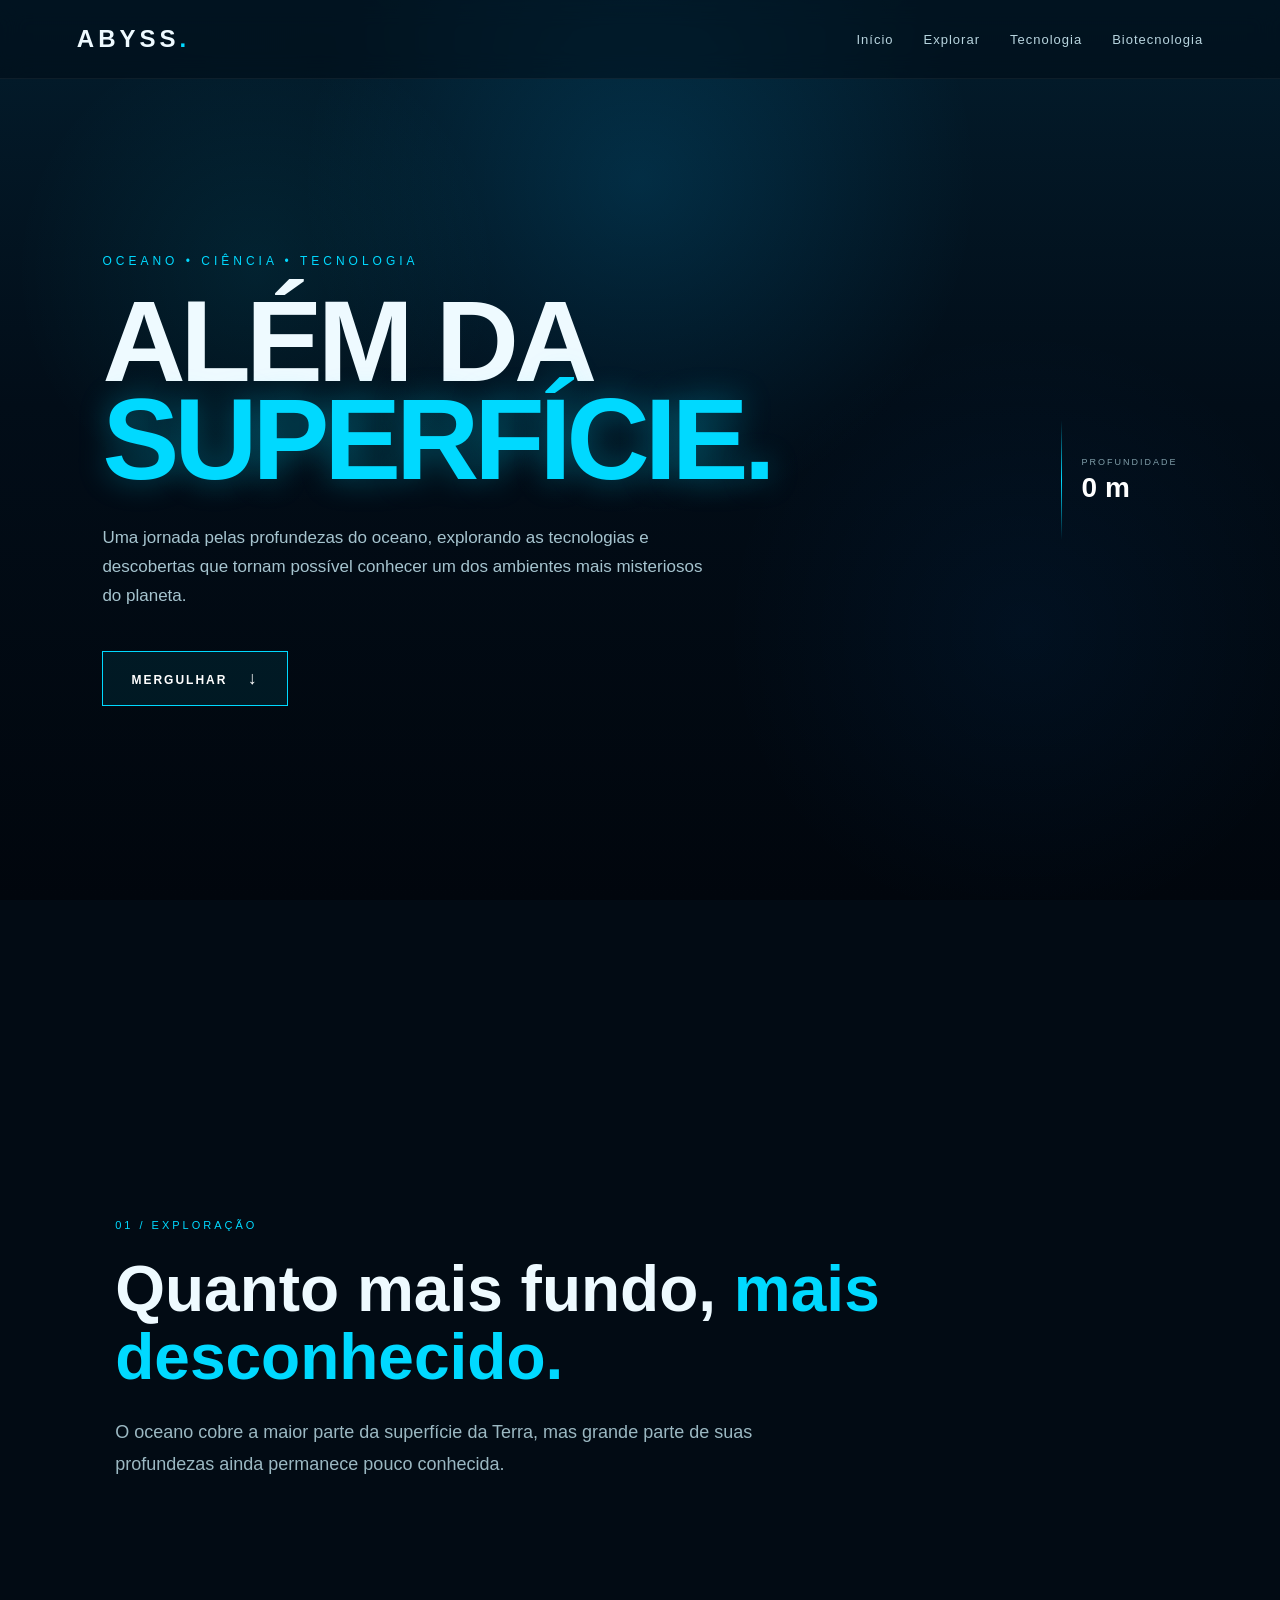
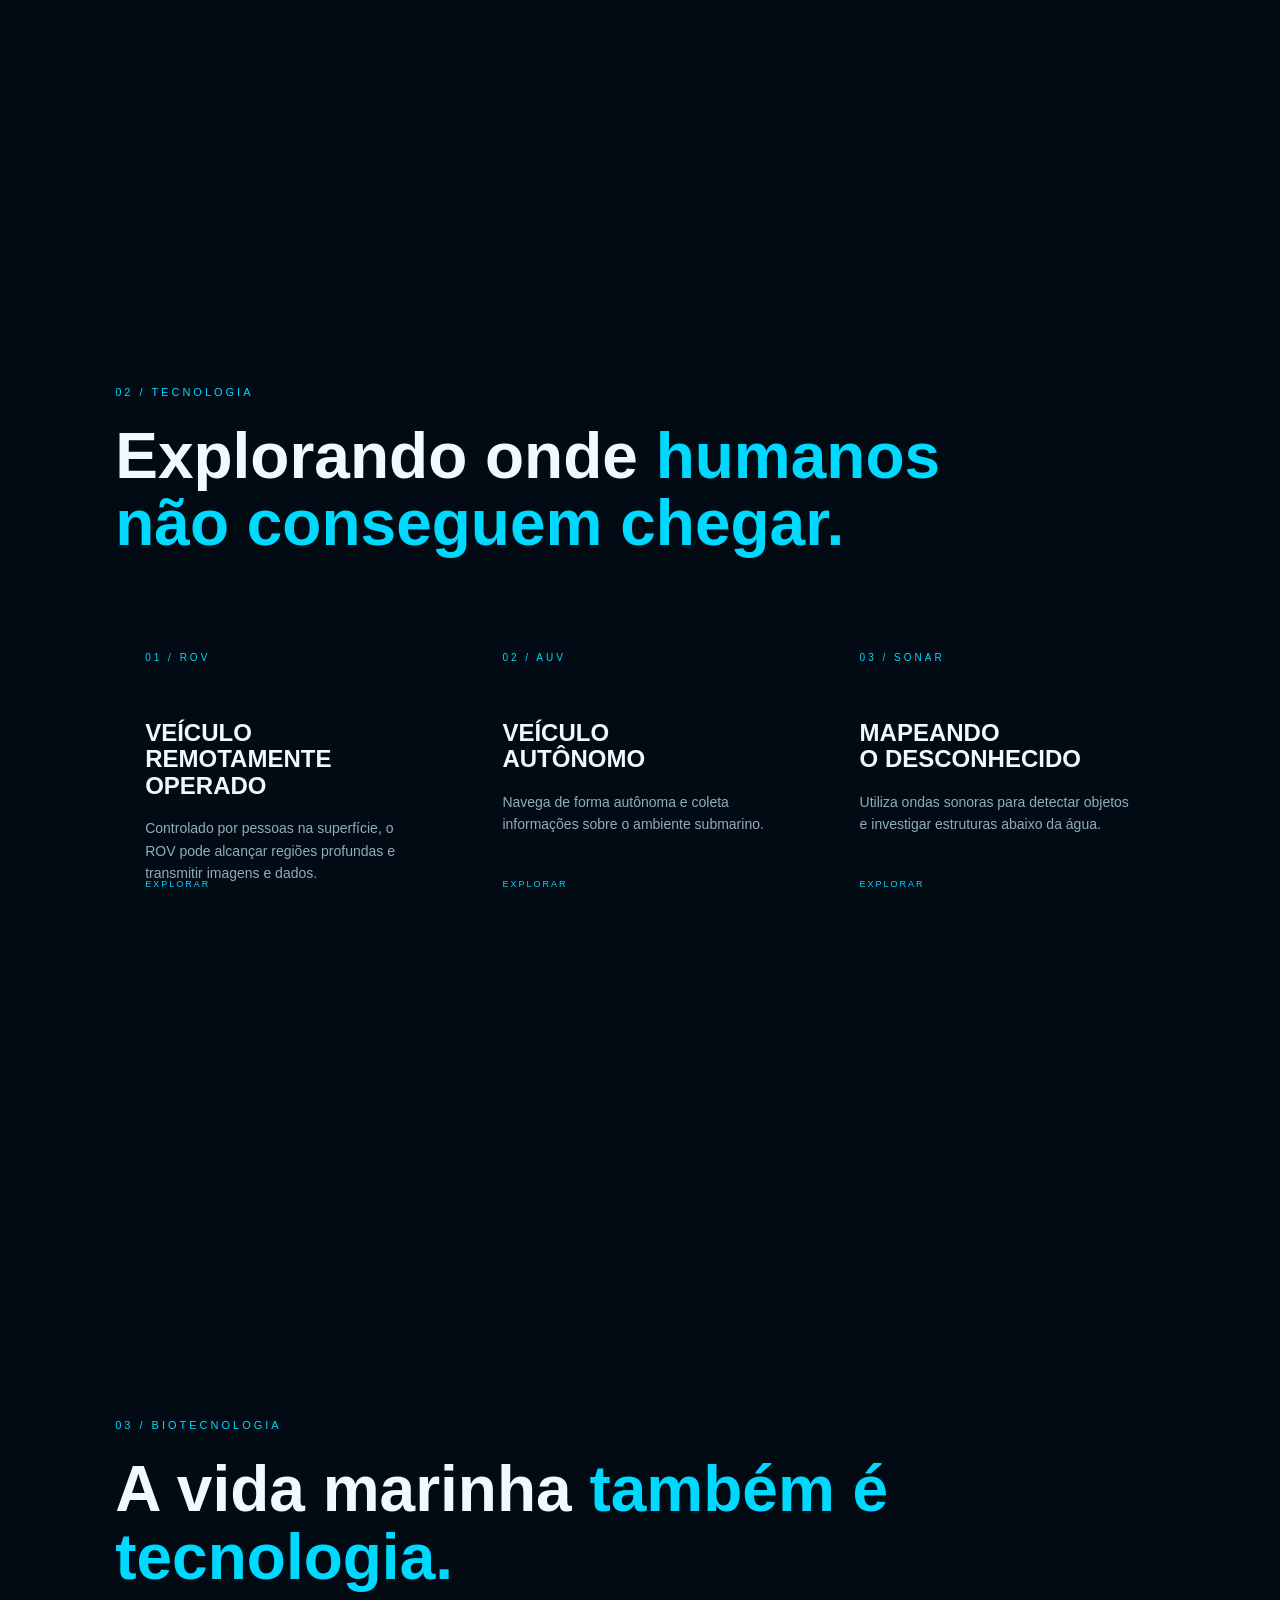
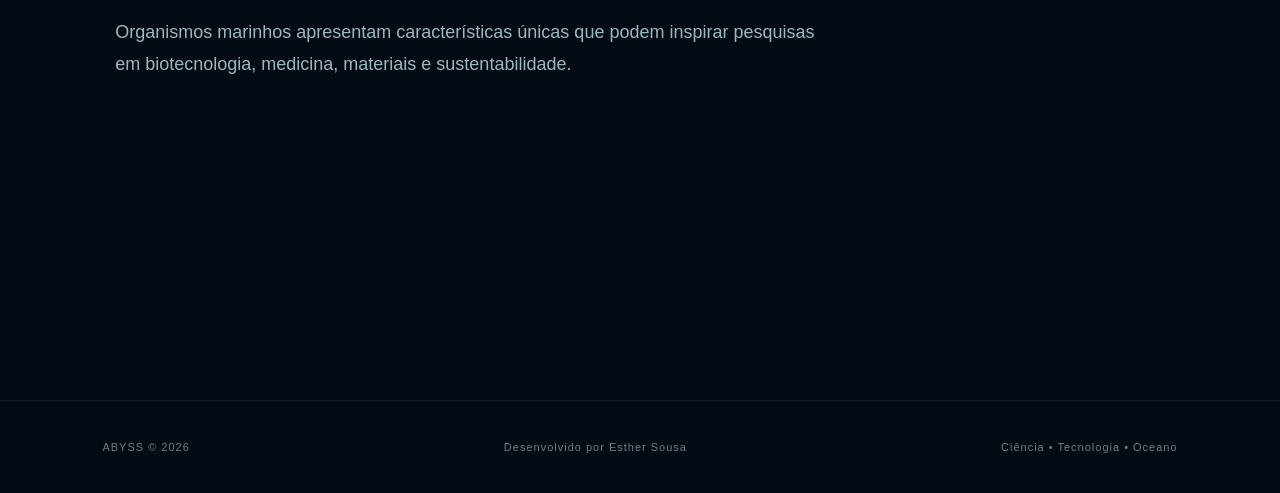
<file: index.html>
<!DOCTYPE html>
<html lang="pt-BR">
<head>
    <meta charset="UTF-8">
    <meta name="viewport" content="width=device-width, initial-scale=1.0">

    <title>ABYSS | Ciência além da superfície</title>
<link rel="stylesheet" href="style.css">
</head>

<body>

    <!-- FUNDO DO OCEANO -->
    <div class="ocean-background">
        <div class="particles"></div>
    </div>

    <!-- NAVEGAÇÃO -->
    <header>
        <div class="logo">ABYSS<span>.</span></div>

        <nav>
            <a href="#inicio">Início</a>
            <a href="#explorar">Explorar</a>
            <a href="#tecnologia">Tecnologia</a>
            <a href="#biotecnologia">Biotecnologia</a>
        </nav>
    </header>


    <!-- TELA PRINCIPAL -->
    <main id="inicio">

        <section class="hero">

            <div class="hero-content">

                <p class="eyebrow">
                    OCEANO • CIÊNCIA • TECNOLOGIA
                </p>

                <h1>
                    ALÉM DA<br>
                    <span>SUPERFÍCIE.</span>
                </h1>

                <p class="description">
                    Uma jornada pelas profundezas do oceano,
                    explorando as tecnologias e descobertas que
                    tornam possível conhecer um dos ambientes
                    mais misteriosos do planeta.
                </p>

                <button id="diveButton">
                    MERGULHAR
                    <span>↓</span>
                </button>

            </div>

            <div class="depth-info">

                <div class="depth-line"></div>

                <div>
                    <span>PROFUNDIDADE</span>
                    <strong>0 m</strong>
                </div>

            </div>

        </section>


        <!-- INTRODUÇÃO -->
        <section id="explorar" class="intro">

            <p class="section-label">01 / EXPLORAÇÃO</p>

            <h2>
                Quanto mais fundo,
                <span>mais desconhecido.</span>
            </h2>

            <p>
                O oceano cobre a maior parte da superfície da Terra,
                mas grande parte de suas profundezas ainda permanece
                pouco conhecida.
            </p>

        </section>


        <!-- TECNOLOGIA -->
        <section id="tecnologia" class="section">

            <p class="section-label">02 / TECNOLOGIA</p>

            <h2>
                Explorando onde
                <span>humanos não conseguem chegar.</span>
            </h2>

            <div class="cards">

                <article class="card">
            <span class="card-number">01 / ROV</span>

             <h3>VEÍCULO<br>REMOTAMENTE OPERADO</h3>

              <p>
             Controlado por pessoas na superfície,
              o ROV pode alcançar regiões profundas
             e transmitir imagens e dados.
              </p>

              <span class="card-action">EXPLORAR</span>
              </article>

                <article class="card">
    <span class="card-number">02 / AUV</span>

    <h3>VEÍCULO<br>AUTÔNOMO</h3>

    <p>
        Navega de forma autônoma e coleta
        informações sobre o ambiente submarino.
    </p>

    <span class="card-action">EXPLORAR</span>
</article>

<article class="card">
    <span class="card-number">03 / SONAR</span>

    <h3>MAPEANDO<br>O DESCONHECIDO</h3>

    <p>
        Utiliza ondas sonoras para detectar
        objetos e investigar estruturas abaixo da água.
    </p>

    <span class="card-action">EXPLORAR</span>
</article>
            </div>

        </section>


        <!-- BIOTECNOLOGIA -->
        <section id="biotecnologia" class="bio-section">

            <p class="section-label">03 / BIOTECNOLOGIA</p>

            <h2>
                A vida marinha
                <span>também é tecnologia.</span>
            </h2>

            <p>
                Organismos marinhos apresentam características únicas
                que podem inspirar pesquisas em biotecnologia,
                medicina, materiais e sustentabilidade.
            </p>

        </section>

    </main>


    <!-- RODAPÉ -->
    <footer>
        <p>ABYSS © 2026</p>
        <p>Desenvolvido por Esther Sousa</p>
        <p>Ciência • Tecnologia • Oceano</p>
    </footer>


   <script>
(() => {
    const button = document.getElementById("diveButton");
    const explorar = document.getElementById("explorar");
    const hero = document.querySelector(".hero");

    if (!button || !explorar) return;

    let diving = false;

    function iniciarMergulho() {
        if (diving) return;
        diving = true;

        const tela = document.createElement("div");
        tela.className = "dive-screen";

        // Garante que a animação apareça no celular
        tela.style.setProperty("display", "flex", "important");
        tela.style.position = "fixed";
        tela.style.inset = "0";
        tela.style.zIndex = "99999";
        tela.style.alignItems = "center";
        tela.style.justifyContent = "center";
        tela.style.touchAction = "none";

        tela.innerHTML = `
            <div class="dive-depth">
                <span>PROFUNDIDADE</span>
                <strong id="diveDepth">0 m</strong>
            </div>

            <div class="dive-progress">
                <div id="diveProgress"></div>
            </div>

            <div class="dive-center">
                <span>ABYSS EXPEDITION</span>
                <p>INICIANDO MERGULHO</p>
            </div>
        `;

        document.body.appendChild(tela);

        const profundidade = tela.querySelector("#diveDepth");
        const progresso = tela.querySelector("#diveProgress");

        let inicio = null;
        const duracao = 5500;

        function animar(tempo) {
            if (inicio === null) inicio = tempo;

            const porcentagem = Math.min(
                (tempo - inicio) / duracao, 1
            );

            const suave = porcentagem * porcentagem *
                (3 - 2 * porcentagem);

            const metros = Math.floor(200 * suave);

            profundidade.textContent = `${metros} m`;
            progresso.style.height = `${porcentagem * 100}%`;

            const escuridao = suave * 0.55;

            tela.style.background = `
                linear-gradient(
                    to bottom,
                    rgba(0, 30, 55, ${0.35 + escuridao * 0.4}),
                    rgba(0, 5, 15, ${0.65 + escuridao * 0.3})
                )
            `;

            if (porcentagem < 1) {
                requestAnimationFrame(animar);
            } else {
                profundidade.textContent = "200 m";

                setTimeout(() => {
                    tela.style.animation = "none";
                    tela.classList.add("dive-finish");

                    explorar.scrollIntoView({
                        behavior: "smooth"
                    });

                    setTimeout(() => {
                        tela.remove();
                        diving = false;
                    }, 1000);

                }, 500);
            }
        }

        requestAnimationFrame(animar);
    }

    // Funciona ao clicar no botão
    button.addEventListener("click", iniciarMergulho);

    // No celular, deslizar para cima também inicia
    let inicioToque = 0;

    if (hero) {
        hero.addEventListener("touchstart", (e) => {
            inicioToque = e.touches[0].clientY;
        }, { passive: true });

        hero.addEventListener("touchmove", (e) => {
            const distancia = inicioToque - e.touches[0].clientY;

            if (!diving && distancia > 35) {
                e.preventDefault();
                iniciarMergulho();
            }
        }, { passive: false });
    }
})();
</script>

</body>
</html>
</file>
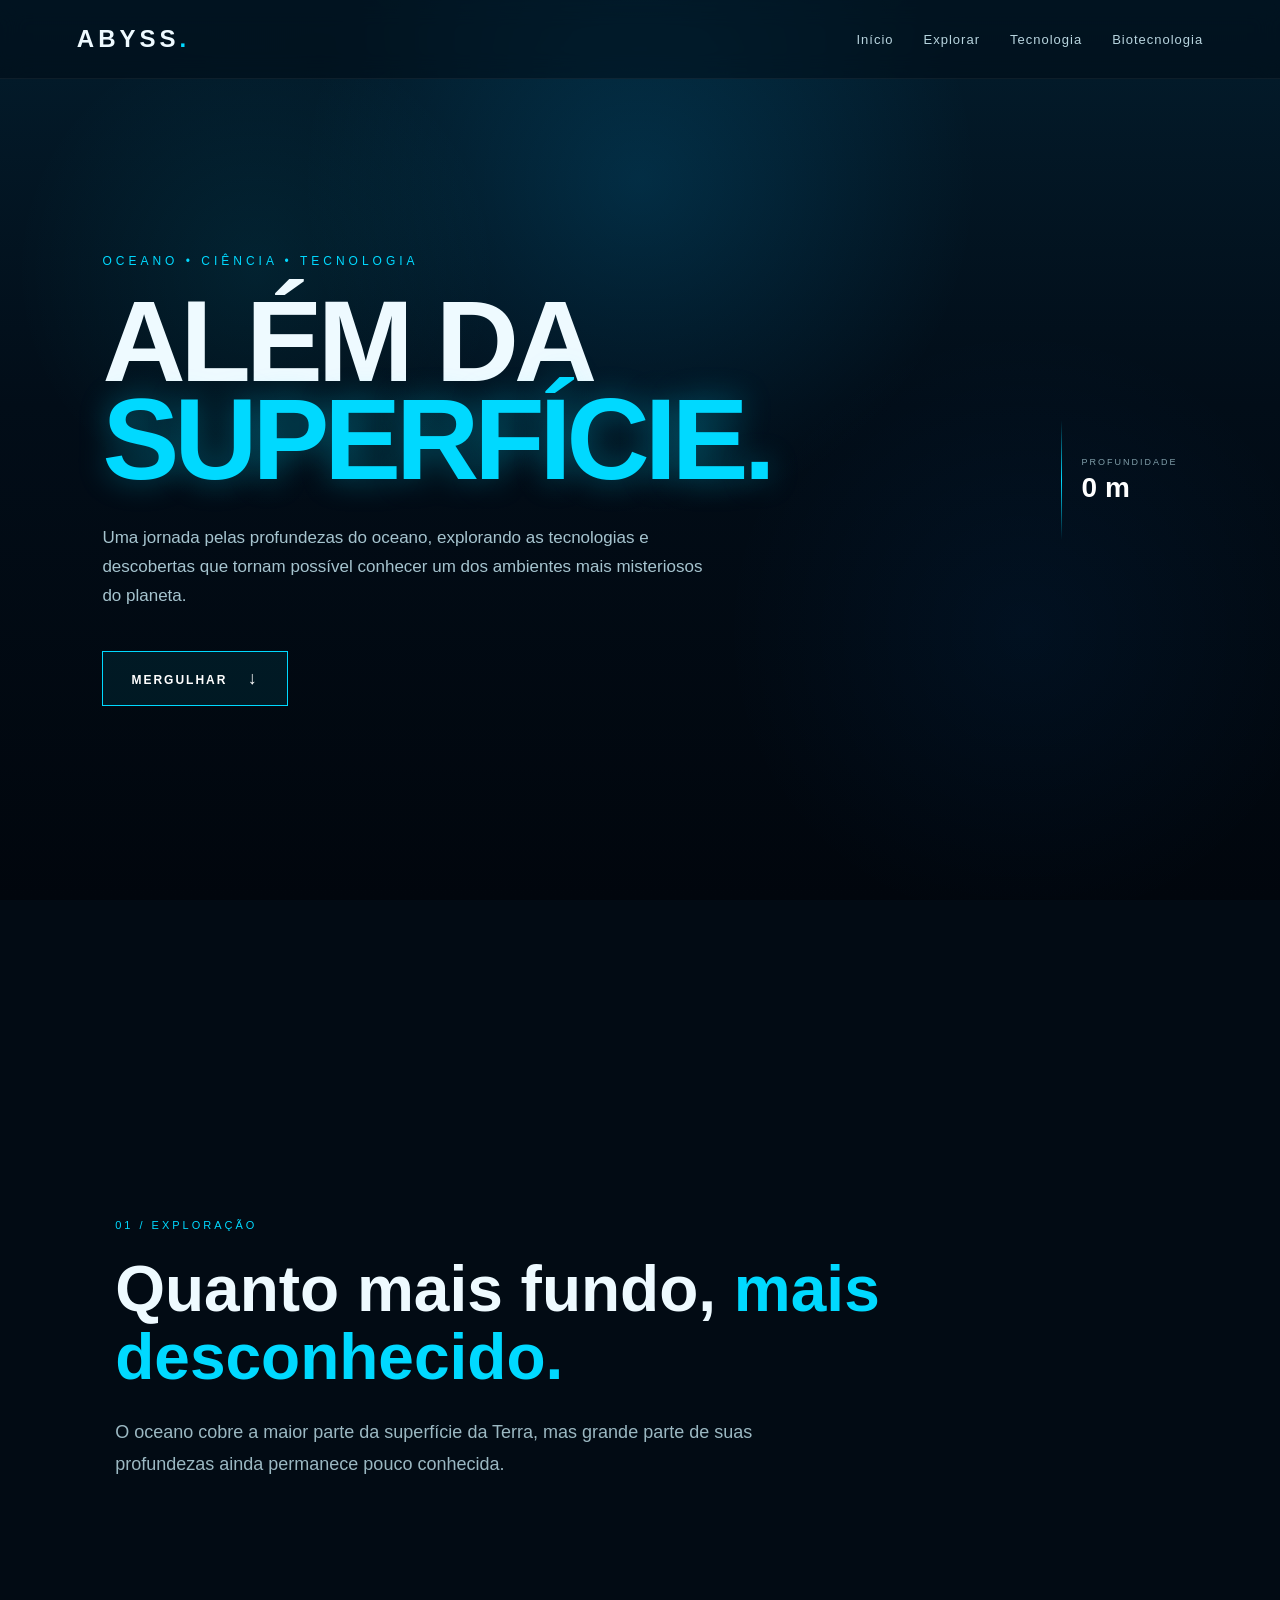
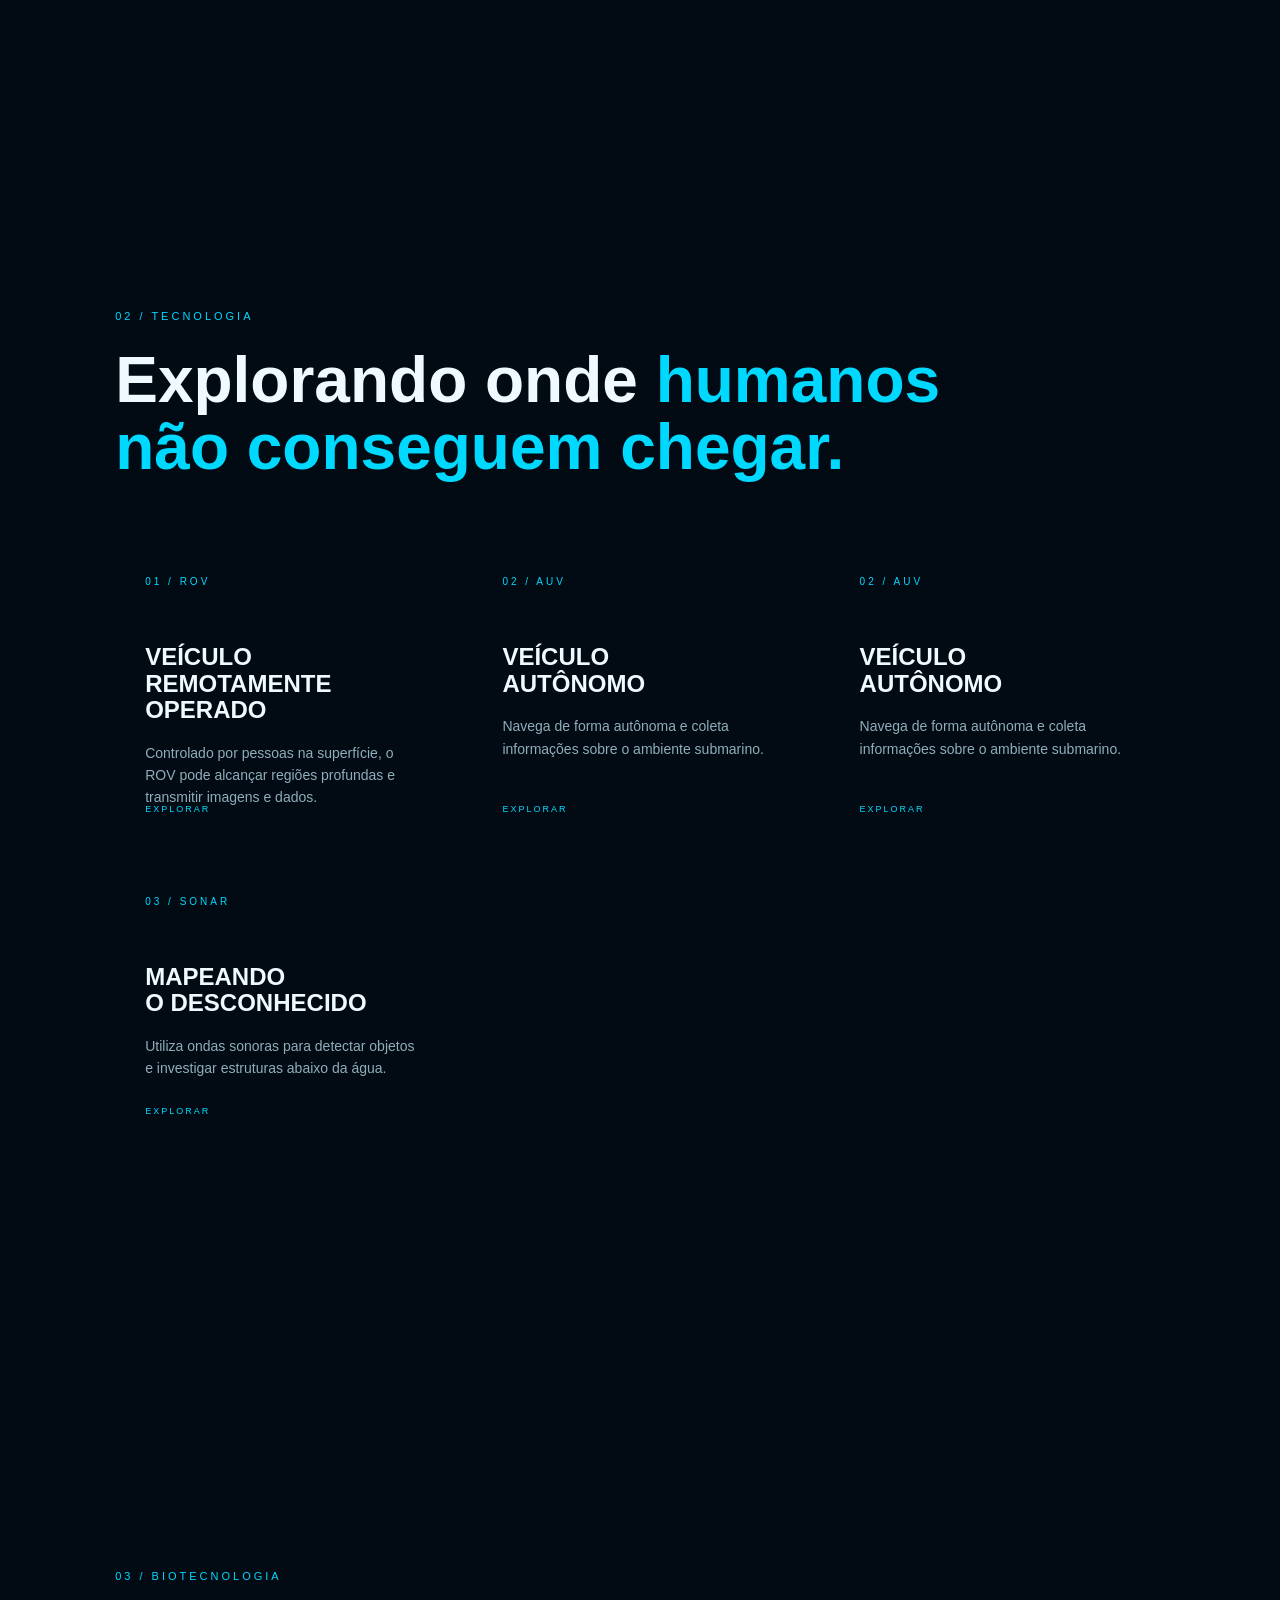
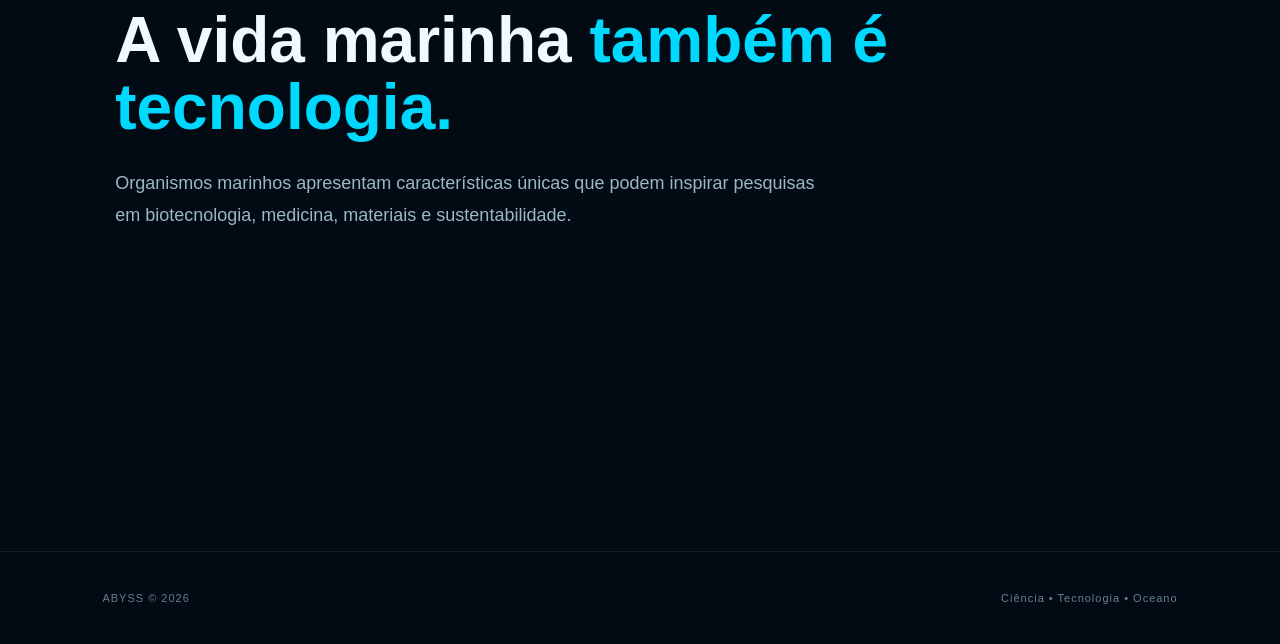
<file: FC.index.html>
<!DOCTYPE html>
<html lang="pt-BR">
<head>
    <meta charset="UTF-8">
    <meta name="viewport" content="width=device-width, initial-scale=1.0">

    <title>ABYSS | Ciência além da superfície</title>
<link rel="stylesheet" href="style.css">
</head>

<body>

    <!-- FUNDO DO OCEANO -->
    <div class="ocean-background">
        <div class="particles"></div>
    </div>

    <!-- NAVEGAÇÃO -->
    <header>
        <div class="logo">ABYSS<span>.</span></div>

        <nav>
            <a href="#inicio">Início</a>
            <a href="#explorar">Explorar</a>
            <a href="#tecnologia">Tecnologia</a>
            <a href="#biotecnologia">Biotecnologia</a>
        </nav>
    </header>


    <!-- TELA PRINCIPAL -->
    <main id="inicio">

        <section class="hero">

            <div class="hero-content">

                <p class="eyebrow">
                    OCEANO • CIÊNCIA • TECNOLOGIA
                </p>

                <h1>
                    ALÉM DA<br>
                    <span>SUPERFÍCIE.</span>
                </h1>

                <p class="description">
                    Uma jornada pelas profundezas do oceano,
                    explorando as tecnologias e descobertas que
                    tornam possível conhecer um dos ambientes
                    mais misteriosos do planeta.
                </p>

                <button id="diveButton">
                    MERGULHAR
                    <span>↓</span>
                </button>

            </div>

            <div class="depth-info">

                <div class="depth-line"></div>

                <div>
                    <span>PROFUNDIDADE</span>
                    <strong>0 m</strong>
                </div>

            </div>

        </section>


        <!-- INTRODUÇÃO -->
        <section id="explorar" class="intro">

            <p class="section-label">01 / EXPLORAÇÃO</p>

            <h2>
                Quanto mais fundo,
                <span>mais desconhecido.</span>
            </h2>

            <p>
                O oceano cobre a maior parte da superfície da Terra,
                mas grande parte de suas profundezas ainda permanece
                pouco conhecida.
            </p>

        </section>


        <!-- TECNOLOGIA -->
        <section id="tecnologia" class="section">

            <p class="section-label">02 / TECNOLOGIA</p>

            <h2>
                Explorando onde
                <span>humanos não conseguem chegar.</span>
            </h2>

            <div class="cards">

                <article class="card">
            <span class="card-number">01 / ROV</span>

             <h3>VEÍCULO<br>REMOTAMENTE OPERADO</h3>

              <p>
             Controlado por pessoas na superfície,
              o ROV pode alcançar regiões profundas
             e transmitir imagens e dados.
              </p>

              <span class="card-action">EXPLORAR</span>
              </article>

                <article class="card">
    <span class="card-number">02 / AUV</span>

    <h3>VEÍCULO<br>AUTÔNOMO</h3>

    <p>
        Navega de forma autônoma e coleta
        informações sobre o ambiente submarino.
    </p>

    <span class="card-action">EXPLORAR</span>
</article>

                <article class="card">
    <span class="card-number">02 / AUV</span>

    <h3>VEÍCULO<br>AUTÔNOMO</h3>

    <p>
        Navega de forma autônoma e coleta
        informações sobre o ambiente submarino.
    </p>

    <span class="card-action">EXPLORAR</span>
</article>

<article class="card">
    <span class="card-number">03 / SONAR</span>

    <h3>MAPEANDO<br>O DESCONHECIDO</h3>

    <p>
        Utiliza ondas sonoras para detectar
        objetos e investigar estruturas abaixo da água.
    </p>

    <span class="card-action">EXPLORAR</span>
</article>
            </div>

        </section>


        <!-- BIOTECNOLOGIA -->
        <section id="biotecnologia" class="bio-section">

            <p class="section-label">03 / BIOTECNOLOGIA</p>

            <h2>
                A vida marinha
                <span>também é tecnologia.</span>
            </h2>

            <p>
                Organismos marinhos apresentam características únicas
                que podem inspirar pesquisas em biotecnologia,
                medicina, materiais e sustentabilidade.
            </p>

        </section>

    </main>


    <!-- RODAPÉ -->
    <footer>
        <p>ABYSS © 2026</p>
        <p>Ciência • Tecnologia • Oceano</p>
    </footer>


    <script src="script.js"></script>

</body>
</html>
</file>
<file: style.css>
/* ESTILO PRINCIPAL */

* {
    margin: 0;
    padding: 0;
    box-sizing: border-box;
}

html {
    scroll-behavior: smooth;
}

body {
    background: #020b14;
    color: #eefaff;
    font-family: Arial, Helvetica, sans-serif;
    overflow-x: hidden;
    overflow-y: auto;
}


/*  FUNDO */

.ocean-background {
    position: fixed;
    inset: 0;
    z-index: -2;

    background:
        radial-gradient(
            circle at 50% 20%,
            rgba(0, 180, 255, 0.15),
            transparent 35%
        ),
        linear-gradient(
            to bottom,
            #031d2d 0%,
            #020d18 45%,
            #01060d 100%
        );
}

.ocean-background::after {
    content: "";
    position: absolute;
    inset: 0;

    background:
        radial-gradient(
            circle at 20% 30%,
            rgba(0, 220, 255, 0.08),
            transparent 20%
        ),
        radial-gradient(
            circle at 80% 70%,
            rgba(0, 130, 255, 0.06),
            transparent 25%
        );
}


/* NAVEGAÇÃO */

header {
    position: fixed;
    top: 0;
    left: 0;
    width: 100%;

    display: flex;
    justify-content: space-between;
    align-items: center;

    padding: 25px 6%;

    z-index: 10;

    background: rgba(1, 10, 18, 0.45);
    backdrop-filter: blur(12px);

    border-bottom: 1px solid rgba(255, 255, 255, 0.05);
}

.logo {
    font-size: 24px;
    font-weight: 800;
    letter-spacing: 4px;
}

.logo span {
    color: #00d9ff;
}

nav {
    display: flex;
    gap: 30px;
}

nav a {
    color: #b8d5df;
    text-decoration: none;
    font-size: 13px;
    letter-spacing: 1px;

    transition: 0.3s;
}

nav a:hover {
    color: #00d9ff;
}


/*  HERO */

.hero {
    min-height: 100vh;

    display: flex;
    justify-content: space-between;
    align-items: center;

    padding: 120px 8% 60px;
}

.hero-content {
    max-width: 750px;
}

.eyebrow {
    color: #00d9ff;
    font-size: 12px;
    letter-spacing: 4px;
    margin-bottom: 25px;
}

h1 {
    font-size: clamp(60px, 9vw, 130px);
    line-height: 0.85;
    letter-spacing: -5px;
}

h1 span {
    color: #00d9ff;
    text-shadow: 0 0 30px rgba(0, 217, 255, 0.35);
}

.description {
    max-width: 600px;

    margin-top: 35px;

    color: #a6c4cf;
    font-size: 17px;
    line-height: 1.7;
}


/*  BOTÃO */

#diveButton {
    margin-top: 40px;

    padding: 16px 28px;

    border: 1px solid #00d9ff;
    background: rgba(0, 217, 255, 0.08);

    color: white;

    font-size: 12px;
    font-weight: bold;
    letter-spacing: 2px;

    cursor: pointer;

    transition: 0.3s;
}

#diveButton span {
    margin-left: 15px;
    font-size: 18px;
}

#diveButton:hover {
    background: #00d9ff;
    color: #001018;

    box-shadow:
        0 0 30px rgba(0, 217, 255, 0.4);
}


/*  PROFUNDIDADE */

.depth-info {
    display: flex;
    align-items: center;
    gap: 20px;

    color: #7f9da8;
}

.depth-line {
    width: 1px;
    height: 120px;

    background: linear-gradient(
        transparent,
        #00d9ff,
        transparent
    );
}

.depth-info span {
    display: block;

    font-size: 9px;
    letter-spacing: 2px;
}

.depth-info strong {
    display: block;

    margin-top: 5px;

    color: white;
    font-size: 28px;
}


/*  SEÇÕES */

.intro,
.section,
.bio-section {
    min-height: 100vh;

    padding: 110px 9%;

    display: flex;
    flex-direction: column;
    justify-content: center;
}
.section-label {
    color: #00d9ff;

    font-size: 11px;
    letter-spacing: 3px;

    margin-bottom: 25px;
}

h2 {
    max-width: 850px;

    font-size: clamp(38px, 5vw, 68px);
    line-height: 1.05;

    margin-bottom: 25px;
}

h2 span {
    color: #00d9ff;
}

.intro > p:last-child,
.bio-section > p:last-child {
    max-width: 700px;

    color: #9bb8c2;

    font-size: 18px;
    line-height: 1.8;
}


/* CARDS */

.cards {
    display: grid;

    grid-template-columns: repeat(3, 1fr);

    gap: 22px;

    margin-top: 35px;
}

.card {
    padding: 30px;

    min-height: 280px;

    position: relative;
    overflow: hidden;
.card::after {
    content: "→";

    position: absolute;

    right: 25px;
    bottom: 22px;

    font-size: 24px;

    color: #00d9ff;

    transition: 0.3s;
}

.card:hover::after {
    transform: translateX(8px);
}
 }

.card:hover {
    transform: translateY(-10px);

    border-color: rgba(0, 217, 255, 0.5);

    box-shadow:
        0 15px 50px rgba(0, 0, 0, 0.4);
}

.card-number {
    color: #00d9ff;

    font-size: 11px;
    letter-spacing: 2px;
}

.card h3 {
    margin-top: 45px;

    font-size: 28px;
}

.card p {
    margin-top: 15px;

    color: #8faeb9;

    line-height: 1.6;
}


/*  FOOTER */

footer {
    padding: 40px 8%;

    display: flex;
    justify-content: space-between;

    border-top: 1px solid rgba(255, 255, 255, 0.08);

    color: #66818b;

    font-size: 11px;
    letter-spacing: 1px;
}


/* CELULAR */

@media (max-width: 800px) {

    nav {
    display: flex;
    flex-wrap: wrap;
    justify-content: center;
    gap: 10px;
    }

    .hero {
        flex-direction: column;
        align-items: flex-start;
        justify-content: center;
    }

    .depth-info {
        margin-top: 70px;
    }

    .cards {
        grid-template-columns: 1fr;
    }

    h1 {
        letter-spacing: -3px;
    }

    footer {
        flex-direction: column;
        gap: 10px;
    }
}
/* =================================
   MERGULHO CINEMATOGRÁFICO — ABYSS
================================= */

.dive-screen {
    position: fixed;
    inset: 0;

    z-index: 9999;

    display: flex;
    align-items: center;
    justify-content: center;

    background:
        linear-gradient(
            to bottom,
            rgba(0, 30, 55, 0.45),
            rgba(0, 5, 15, 0.8)
        );

    backdrop-filter: blur(2px);

    animation: diveAppear 0.8s ease forwards;
}

@keyframes diveAppear {
    from {
        opacity: 0;
    }

    to {
        opacity: 1;
    }
}


/* PROFUNDIDADE */

.dive-depth {
    position: absolute;

    top: 35px;
    right: 6%;

    display: flex;
    flex-direction: column;

    text-align: right;

    color: rgba(220, 245, 255, 0.65);
}

.dive-depth span {
    font-size: 9px;

    letter-spacing: 3px;

    margin-bottom: 5px;
}

.dive-depth strong {
    color: white;

    font-size: 25px;

    font-weight: 400;

    letter-spacing: 1px;

    text-shadow:
        0 0 20px rgba(0, 217, 255, 0.5);
}


/* LINHA DE PROFUNDIDADE */

.dive-progress {
    position: absolute;

    top: 50%;
    right: 3%;

    transform: translateY(-50%);

    width: 1px;
    height: 180px;

    background: rgba(255, 255, 255, 0.12);
}

.dive-progress div {
    position: absolute;

    bottom: 0;
    left: 0;

    width: 1px;
    height: 0%;

    background: #00d9ff;

    box-shadow:
        0 0 12px rgba(0, 217, 255, 0.8);
}
 
.card-number {
    color: #00d9ff;

    font-size: 10px;
    letter-spacing: 3px;
}

.card h3 {
    margin-top: 55px;

    font-size: 24px;

    line-height: 1.1;
}

.card p {
    margin-top: 18px;

    color: #8faeb9;

    font-size: 14px;

    line-height: 1.6;

    max-width: 300px;
}

.card-action {
    position: absolute;

    left: 30px;
    bottom: 25px;

    color: #00d9ff;

    font-size: 9px;
    letter-spacing: 2px;
}
 
/* TEXTO CENTRAL */

.dive-center {
    text-align: center;

    opacity: 0.8;

    animation: divePulse 2s ease-in-out infinite;
}

.dive-center span {
    display: block;

    color: #00d9ff;

    font-size: 10px;

    letter-spacing: 5px;

    margin-bottom: 14px;
}

.dive-center p {
    color: rgba(255, 255, 255, 0.75);

    font-size: 12px;

    letter-spacing: 3px;
}

@keyframes divePulse {

    0%, 100% {
        opacity: 0.45;
    }

    50% {
        opacity: 1;
    }
}


/* FINAL DO MERGULHO */

.dive-screen.dive-finish {
    opacity: 0;

    transition:
        opacity 0.8s ease;
}


/* CELULAR */

@media (max-width: 800px) {

    .dive-depth {
        top: 25px;
        right: 25px;
    }

    .dive-depth strong {
        font-size: 21px;
    }

    .dive-progress {
        right: 20px;
    }

    .dive-center span {
        font-size: 8px;
        letter-spacing: 3px;
    }
}
@media (max-width: 800px) {
  header {
    flex-direction: column;
    gap: 15px;
    padding: 20px;
  }

  header nav {
    display: flex;
    flex-wrap: wrap;
    justify-content: center;
    gap: 12px;
  }
}
@media (max-width: 800px) {
  .card {
    height: auto;
    min-height: 0;
    padding-bottom: 65px;
  }

  .card-action {
    bottom: 20px;
  }
}
/* AJUSTES FINAIS PARA CELULAR */

@media (max-width: 800px) {
  html, body {
    height: auto;
    overflow-x: hidden;
    overflow-y: auto;
  }

  body {
    position: static;
  }

  .dive-screen {
    display: flex;
  }

  .cards {
    gap: 16px;
  }

  .card {
    height: auto;
    min-height: 0;
    padding: 30px 24px 65px;
  }

  .card-action {
    bottom: 20px;
    left: 24px;
  }
}
  body {
    position: static;
  }
}
@media (max-width: 800px) {
  .cards {
    gap: 16px;
  }

  .card {
    min-height: auto;
    padding: 30px 24px 65px;
  }

  .card-action {
    bottom: 20px;
    left: 24px;
  }
}
</file>
